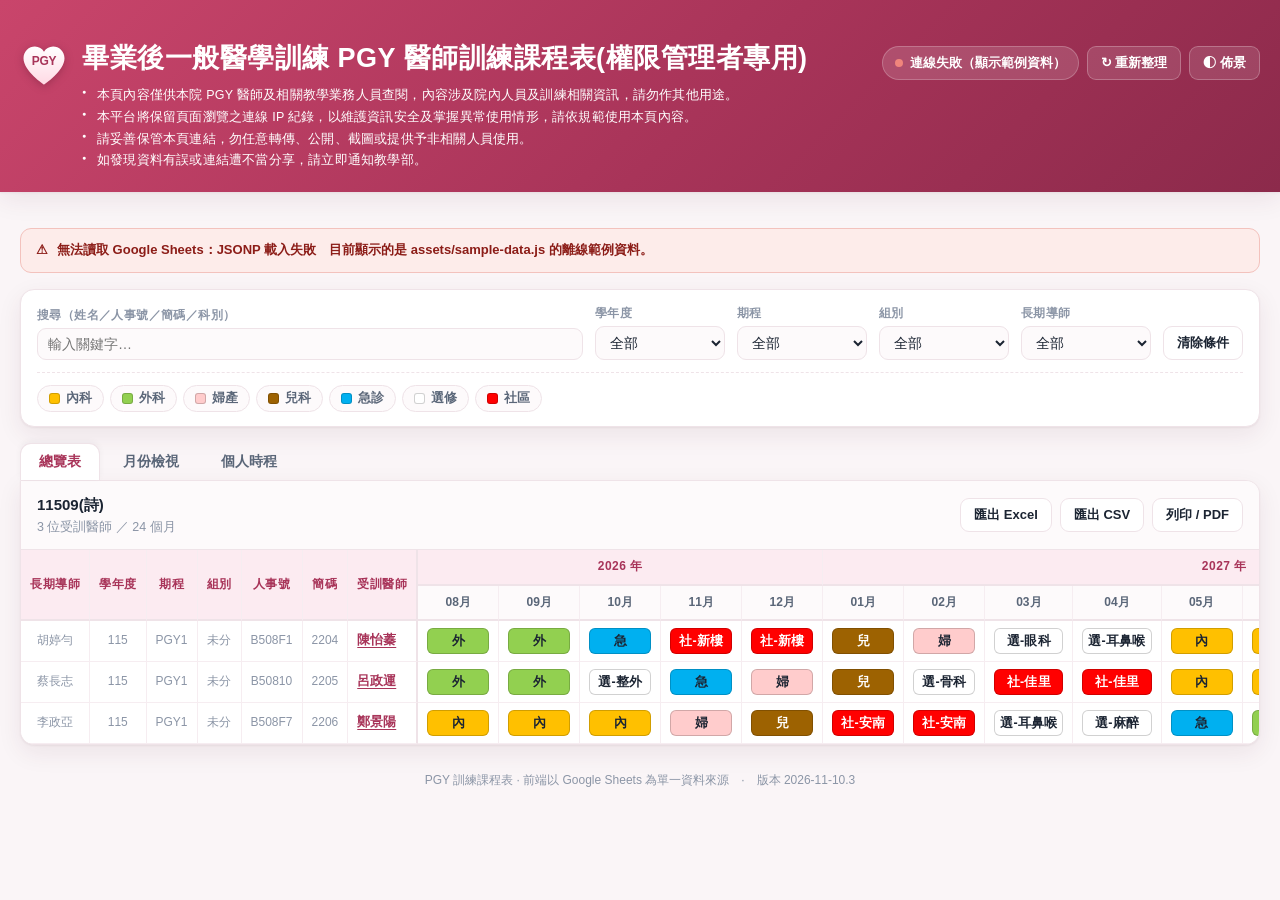
<file: index.html>
<!doctype html>
<html lang="zh-Hant">
<head>
<meta charset="utf-8">
<meta name="viewport" content="width=device-width,initial-scale=1">
<title>畢業後一般醫學訓練 PGY 醫師訓練課程表(權限管理者專用)</title>
<meta name="description" content="PGY 畢業後一般醫學訓練年度輪訓課程表，資料以 Google Sheets 為主。">
<link rel="icon" href="data:image/svg+xml,<svg xmlns='http://www.w3.org/2000/svg' viewBox='0 0 100 100'><text y='.9em' font-size='90'>💗</text></svg>">
<!-- ?v= 是版本參數：改過 assets/ 裡的檔案就把這串一起改掉，
     瀏覽器才不會沿用舊快取。頁尾會顯示目前載入的版本。 -->
<link rel="stylesheet" href="assets/style.css?v=2026-11-10.5">
</head>
<!-- data-unit-filter：讓月份檢視在標題下方顯示科別複選按鈕列。
     上方的篩選列是「科別」單選（內、外、婦…），這排按鈕是「訓練單位」複選
     （選-眼科、社-郭綜…），兩者粒度不同，可以一起使用。 -->
<body data-unit-filter>

<header class="top">
  <div class="wrap">
    <div class="brand">
      <svg class="mark" viewBox="0 0 48 44" role="img" aria-label="PGY">
        <defs>
          <linearGradient id="hg" x1="0" y1="0" x2="0" y2="1">
            <stop offset="0" stop-color="#FFFFFF"/>
            <stop offset="1" stop-color="#FFD9E4"/>
          </linearGradient>
        </defs>
        <path d="M24 41.5C24 41.5 3.5 28.2 3.5 15.2 3.5 8.2 9 3.5 14.9 3.5c4 0 7.3 2.2 9.1 5.2 1.8-3 5.1-5.2 9.1-5.2 5.9 0 11.4 4.7 11.4 11.7 0 13-20.5 26.3-20.5 26.3Z"
              fill="url(#hg)"/>
        <text x="24" y="22" text-anchor="middle" font-family="'Noto Sans TC','PingFang TC',sans-serif"
              font-size="12" font-weight="800" letter-spacing="-.3" fill="#A83459">PGY</text>
      </svg>
      <div>
        <h1 id="title">畢業後一般醫學訓練 PGY 醫師訓練課程表(權限管理者專用)</h1>
        <ul class="notice">
          <li>本頁內容僅供本院 PGY 醫師及相關教學業務人員查閱，內容涉及院內人員及訓練相關資訊，請勿作其他用途。</li>
          <li>本平台將保留頁面瀏覽之連線 IP 紀錄，以維護資訊安全及掌握異常使用情形，請依規範使用本頁內容。</li>
          <li>請妥善保管本頁連結，勿任意轉傳、公開、截圖或提供予非相關人員使用。</li>
          <li>如發現資料有誤或連結遭不當分享，請立即通知教學部。</li>
        </ul>
      </div>
    </div>
    <div class="top-actions">
      <span class="pill is-loading" id="status"><span class="dot"></span>讀取中…</span>
      <button class="btn ghost" id="btn-refresh" title="重新向 Google Sheets 取得最新資料">↻ 重新整理</button>
      <button class="btn ghost" id="btn-theme" title="切換深色 / 淺色">◐ 佈景</button>
    </div>
  </div>
</header>

<main class="wrap">

  <div id="banner"></div>

  <!-- 公告欄：內容寫在 Google Sheets 的「公告」工作表，
       沒有任何一則（或還沒建那個工作表）時 app.js 會把它隱藏起來。 -->
  <section class="panel board" id="board" hidden></section>

  <section class="panel filters">
    <div class="filter-grid">
      <div class="field grow">
        <label for="f-q">搜尋（姓名／人事號／簡碼／科別）</label>
        <input id="f-q" type="search" placeholder="輸入關鍵字…" autocomplete="off">
      </div>
      <div class="field">
        <label for="f-sheet">工作表</label>
        <select id="f-sheet"></select>
      </div>
      <div class="field">
        <label for="f-year">學年度</label>
        <select id="f-year"></select>
      </div>
      <div class="field">
        <label for="f-stage">期程</label>
        <select id="f-stage"></select>
      </div>
      <div class="field">
        <label for="f-group">組別</label>
        <select id="f-group"></select>
      </div>
      <div class="field">
        <label for="f-mentor">長期導師</label>
        <select id="f-mentor"></select>
      </div>
      <div class="field">
        <label>&nbsp;</label>
        <button class="btn" id="btn-reset">清除條件</button>
      </div>
    </div>

    <div class="filter-foot">
      <div class="chips" id="chips"></div>
    </div>
  </section>

  <nav class="tabs" id="tabs">
    <button class="tab on" data-view="grid">總覽表</button>
    <button class="tab" data-view="month">月份檢視</button>
    <button class="tab" data-view="person">個人時程</button>
  </nav>

  <section class="panel view" id="view"></section>

  <p class="foot">PGY 訓練課程表 · 前端以 Google Sheets 為單一資料來源<span id="build"></span></p>
</main>

<script src="assets/config.js?v=2026-11-10.4"></script>
<script src="assets/sample-data.js?v=2026-09-10.2"></script>
<script src="assets/app.js?v=2026-11-10.3"></script>
</body>
</html>
</file>
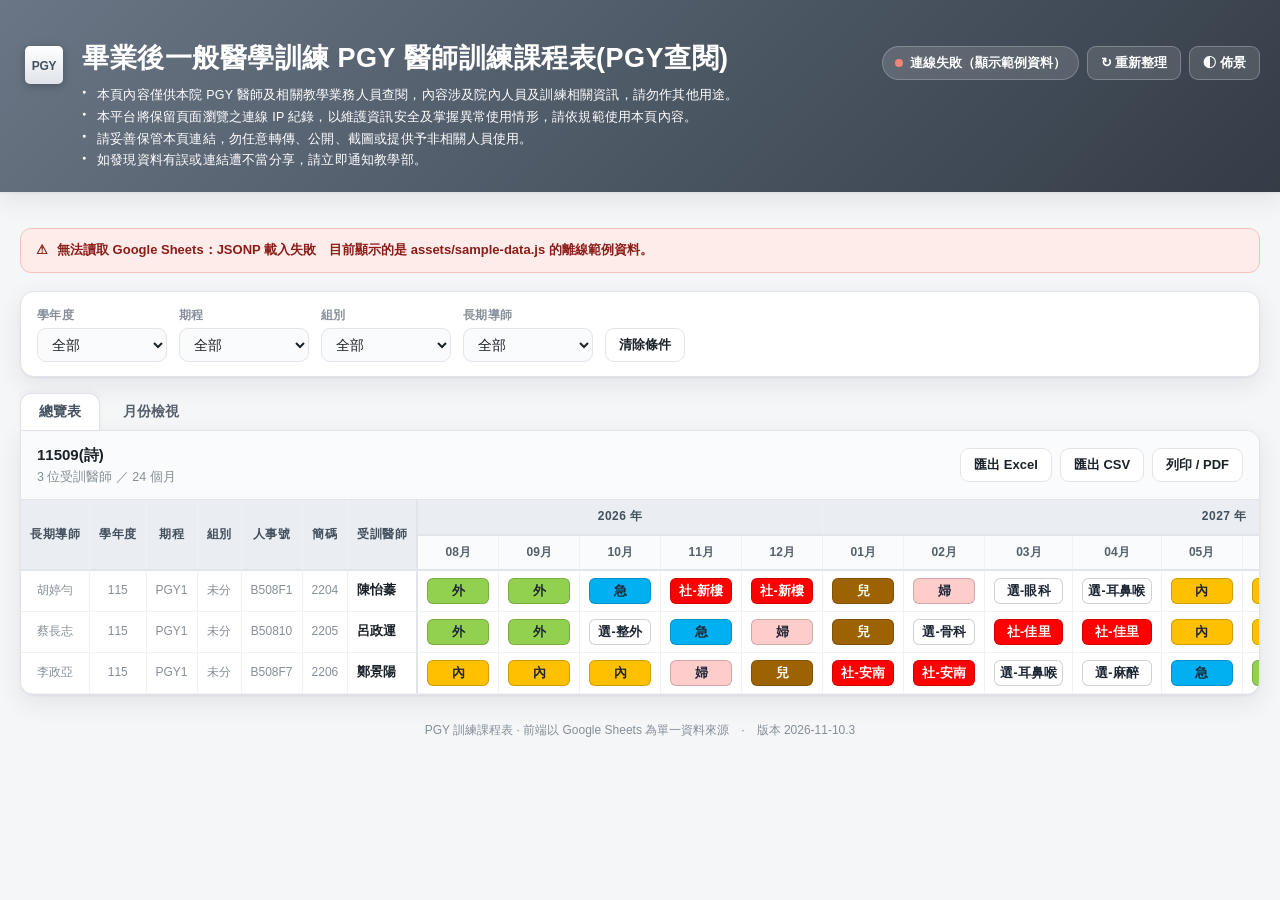
<file: 115PGY.html>
<!doctype html>
<html lang="zh-Hant">
<head>
<meta charset="utf-8">
<meta name="viewport" content="width=device-width,initial-scale=1">
<title>畢業後一般醫學訓練 PGY 醫師訓練課程表(PGY查閱)</title>
<meta name="description" content="PGY 輪訓課程表（PGY 查閱版），只保留總覽表與月份檢視，資料以 Google Sheets 為主。">
<link rel="icon" href="data:image/svg+xml,<svg xmlns='http://www.w3.org/2000/svg' viewBox='0 0 100 100'><text y='.9em' font-size='90'>🔲</text></svg>">
<!--
  115PGY.html — 精簡版
  由 index.html 裁減而來：只保留「總覽表」與「月份檢視」兩個頁籤，
  移除個人時程頁籤與公告欄，其餘（頁首、篩選列、錯誤提示、頁尾）維持不變。

  · 與 index.html / office.html 共用 assets/ 底下同一份
    config.js / app.js / style.css，改任何一邊的功能三頁都會同步。
  · <body class="gray"> 套用灰色系色票（index.html 粉色、office.html 橘色），
    整頁含表格、分頁與連結都會一起換色，深／淺色模式各有一組。
  · app.js 對不存在的介面元素會安靜跳過：
    沒有 #board 就不會去讀「公告」工作表，
    沒有個人時程頁籤，總覽表的姓名會自動變成純文字而非可點連結。
  · 保留 #banner：正常連線時它是空的完全看不到，
    只有在讀不到 Google Sheets、退回離線範例資料時才會顯示警告 ——
    少了它，使用者會把範例資料誤當成正式課表。
  · ?v= 是版本參數，改過 assets/ 內容要一併更新，否則瀏覽器會用舊快取。
-->
<link rel="stylesheet" href="assets/style.css?v=2026-11-10.5">
</head>
<!-- data-unit-filter：讓月份檢視在標題下方顯示科別複選按鈕列。
     上方的篩選列是「科別」單選（內、外、婦…），這排按鈕是「訓練單位」複選
     （選-眼科、社-郭綜…），兩者粒度不同，可以一起使用。 -->
<body class="gray" data-unit-filter>

<header class="top">
  <div class="wrap">
    <div class="brand">
      <!-- 正方形標誌。viewBox 是正方形，外框 .mark 為 48×44，
           預設的 preserveAspectRatio 會等比縮放並置中，不會被壓扁。 -->
      <svg class="mark" viewBox="0 0 44 44" role="img" aria-label="PGY">
        <defs>
          <linearGradient id="sq" x1="0" y1="0" x2="0" y2="1">
            <stop offset="0" stop-color="#FFFFFF"/>
            <stop offset="1" stop-color="#DFE4EA"/>
          </linearGradient>
        </defs>
        <rect x="3" y="3" width="38" height="38" rx="5" fill="url(#sq)"/>
        <text x="22" y="27" text-anchor="middle" font-family="'Noto Sans TC','PingFang TC',sans-serif"
              font-size="12" font-weight="800" letter-spacing="-.3" fill="#43505E">PGY</text>
      </svg>
      <div>
        <h1 id="title">畢業後一般醫學訓練 PGY 醫師訓練課程表(PGY查閱)</h1>
        <ul class="notice">
          <li>本頁內容僅供本院 PGY 醫師及相關教學業務人員查閱，內容涉及院內人員及訓練相關資訊，請勿作其他用途。</li>
          <li>本平台將保留頁面瀏覽之連線 IP 紀錄，以維護資訊安全及掌握異常使用情形，請依規範使用本頁內容。</li>
          <li>請妥善保管本頁連結，勿任意轉傳、公開、截圖或提供予非相關人員使用。</li>
          <li>如發現資料有誤或連結遭不當分享，請立即通知教學部。</li>
        </ul>
      </div>
    </div>
    <div class="top-actions">
      <span class="pill is-loading" id="status"><span class="dot"></span>讀取中…</span>
      <button class="btn ghost" id="btn-refresh" title="重新向 Google Sheets 取得最新資料">↻ 重新整理</button>
      <button class="btn ghost" id="btn-theme" title="切換深色 / 淺色">◐ 佈景</button>
    </div>
  </div>
</header>

<main class="wrap">

  <div id="banner"></div>

  <!-- 篩選列只留四個下拉與「清除條件」。
       沒有搜尋框、工作表下拉與科別色塊 —— app.js 對不存在的元素會安靜跳過，
       對應的篩選條件永遠是「全部」，不影響其他功能。
       少了工作表下拉，本頁固定顯示 config.js 的 DEFAULT_SHEET
       （留空＝試算表的第一個工作表）。 -->
  <section class="panel filters">
    <div class="filter-grid">
      <div class="field">
        <label for="f-year">學年度</label>
        <select id="f-year"></select>
      </div>
      <div class="field">
        <label for="f-stage">期程</label>
        <select id="f-stage"></select>
      </div>
      <div class="field">
        <label for="f-group">組別</label>
        <select id="f-group"></select>
      </div>
      <div class="field">
        <label for="f-mentor">長期導師</label>
        <select id="f-mentor"></select>
      </div>
      <div class="field">
        <label>&nbsp;</label>
        <button class="btn" id="btn-reset">清除條件</button>
      </div>
    </div>
  </section>

  <nav class="tabs" id="tabs">
    <button class="tab on" data-view="grid">總覽表</button>
    <button class="tab" data-view="month">月份檢視</button>
  </nav>

  <section class="panel view" id="view"></section>

  <p class="foot">PGY 訓練課程表 · 前端以 Google Sheets 為單一資料來源<span id="build"></span></p>
</main>

<script src="assets/config.js?v=2026-11-10.4"></script>
<script src="assets/sample-data.js?v=2026-09-10.2"></script>
<script src="assets/app.js?v=2026-11-10.3"></script>
</body>
</html>
</file>
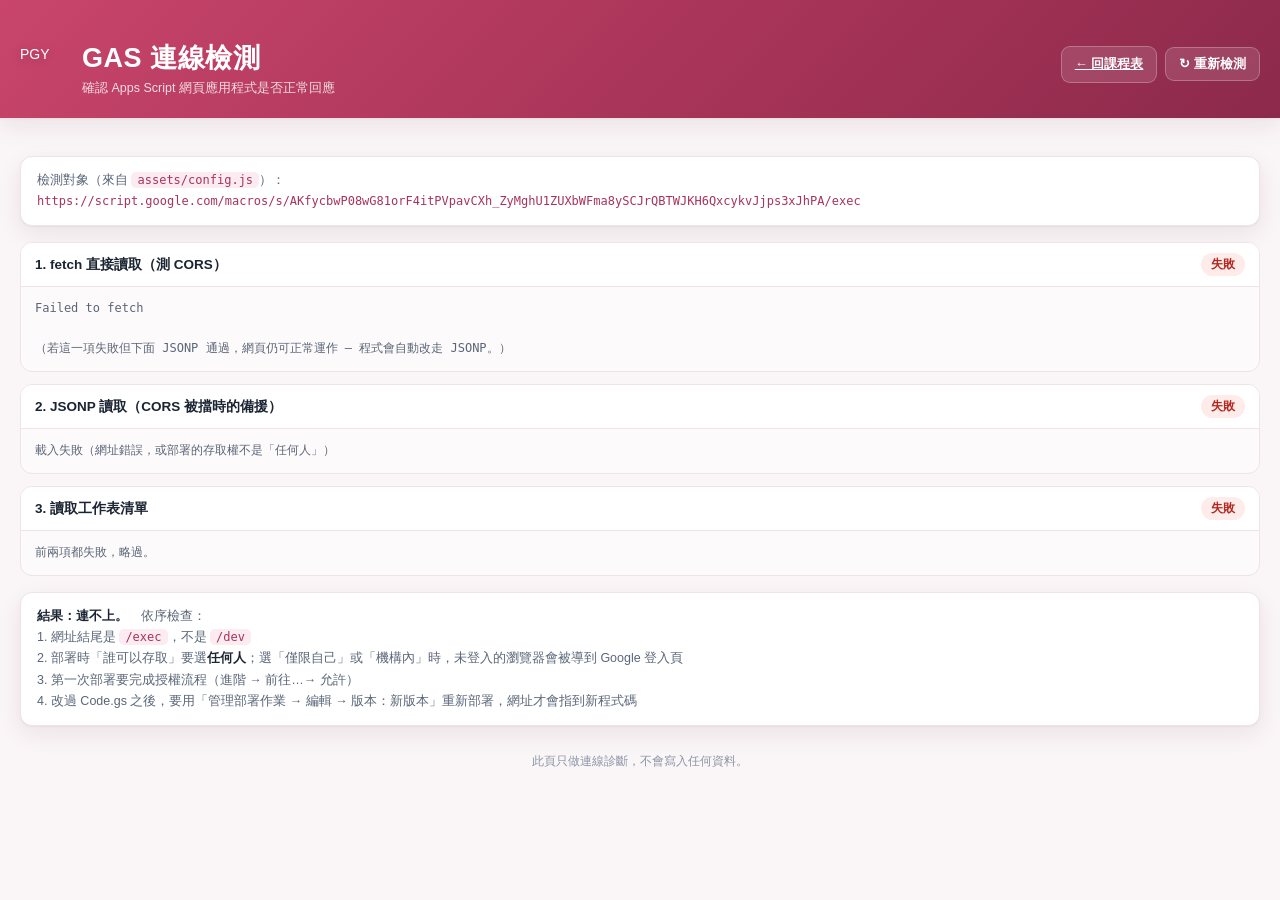
<file: check.html>
<!doctype html>
<html lang="zh-Hant">
<head>
<meta charset="utf-8">
<meta name="viewport" content="width=device-width,initial-scale=1">
<title>GAS 連線檢測 · PGY 訓練課程表</title>
<link rel="icon" href="data:image/svg+xml,<svg xmlns='http://www.w3.org/2000/svg' viewBox='0 0 100 100'><text y='.9em' font-size='90'>🩺</text></svg>">
<link rel="stylesheet" href="assets/style.css?v=2026-11-10.5">
<style>
  .case{border:1px solid var(--line);border-radius:12px;margin-bottom:12px;overflow:hidden;background:var(--panel-2)}
  .case>h3{margin:0;padding:10px 14px;font-size:13.5px;display:flex;align-items:center;gap:9px;
           border-bottom:1px solid var(--line);background:var(--panel)}
  .case .tag{margin-left:auto;font-size:12px;font-weight:800;padding:2px 10px;border-radius:999px}
  .tag.run{background:#e6f1f8;color:#0f5c8c}
  .tag.ok{background:#e3f5ec;color:#1c7a4f}
  .tag.bad{background:#fdecea;color:#b3261e}
  [data-theme="dark"] .tag.run{background:#1d2c3a;color:#8dc9ec}
  [data-theme="dark"] .tag.ok{background:#16301f;color:#5fce9c}
  [data-theme="dark"] .tag.bad{background:#2e1a18;color:#f0857c}
  .case pre{margin:0;padding:12px 14px;font-family:var(--mono);font-size:12px;line-height:1.65;
            white-space:pre-wrap;word-break:break-all;color:var(--ink-2);max-height:280px;overflow:auto}
  .url{font-family:var(--mono);font-size:12px;word-break:break-all;color:var(--brand)}
</style>
</head>
<body>

<header class="top">
  <div class="wrap">
    <div class="brand">
      <div class="mark">PGY</div>
      <div><h1>GAS 連線檢測</h1><p>確認 Apps Script 網頁應用程式是否正常回應</p></div>
    </div>
    <div class="top-actions">
      <a class="btn ghost" href="index.html">← 回課程表</a>
      <button class="btn ghost" id="again">↻ 重新檢測</button>
    </div>
  </div>
</header>

<main class="wrap">
  <div class="note" style="margin-top:18px">
    檢測對象（來自 <code>assets/config.js</code>）：<br><span class="url" id="target"></span>
  </div>
  <div id="out" style="margin-top:16px"></div>
  <div class="note" id="verdict" style="display:none"></div>
  <p class="foot">此頁只做連線診斷，不會寫入任何資料。</p>
</main>

<script src="assets/config.js?v=2026-09-10.2"></script>
<script>
(function () {
  'use strict';
  var CFG = window.PGY_CONFIG || {};
  var BASE = (CFG.GAS_WEB_APP_URL || '').trim();
  var out = document.getElementById('out');

  function esc(s){return String(s==null?'':s).replace(/[&<>]/g,function(c){return{'&':'&amp;','<':'&lt;','>':'&gt;'}[c];});}

  function card(title) {
    var el = document.createElement('div');
    el.className = 'case';
    el.innerHTML = '<h3><span>' + esc(title) + '</span><span class="tag run">檢測中…</span></h3><pre>…</pre>';
    out.appendChild(el);
    return {
      done: function (ok, text) {
        var t = el.querySelector('.tag');
        t.className = 'tag ' + (ok ? 'ok' : 'bad');
        t.textContent = ok ? '通過' : '失敗';
        el.querySelector('pre').textContent = text;
        return ok;
      }
    };
  }

  function url(params) {
    var qs = Object.keys(params).map(function (k) {
      return encodeURIComponent(k) + '=' + encodeURIComponent(params[k]);
    }).join('&');
    return BASE + (BASE.indexOf('?') < 0 ? '?' : '&') + qs;
  }

  function jsonp(u, ms) {
    return new Promise(function (res, rej) {
      var cb = 'chk_' + Math.random().toString(36).slice(2);
      var sc = document.createElement('script');
      var timer = setTimeout(function () { clean(); rej(new Error('逾時（' + (ms / 1000) + ' 秒沒有回應）')); }, ms);
      function clean() { clearTimeout(timer); delete window[cb]; if (sc.parentNode) sc.parentNode.removeChild(sc); }
      window[cb] = function (d) { clean(); res(d); };
      sc.onerror = function () { clean(); rej(new Error('載入失敗（網址錯誤，或部署的存取權不是「任何人」）')); };
      sc.src = u + '&callback=' + cb;
      document.body.appendChild(sc);
    });
  }

  function preview(o) { return JSON.stringify(o, null, 2).slice(0, 1500); }

  function run() {
    out.innerHTML = '';
    document.getElementById('verdict').style.display = 'none';
    document.getElementById('target').textContent = BASE || '（尚未設定 GAS_WEB_APP_URL）';
    if (!BASE) {
      card('設定檢查').done(false, 'assets/config.js 的 GAS_WEB_APP_URL 還是空的。');
      return;
    }

    var results = {};

    // 1. fetch + CORS
    var c1 = card('1. fetch 直接讀取（測 CORS）');
    var p1 = fetch(url({ action: 'ping', t: Date.now() }), { redirect: 'follow' })
      .then(function (r) { if (!r.ok) throw new Error('HTTP ' + r.status); return r.text(); })
      .then(function (txt) {
        var d;
        try { d = JSON.parse(txt); }
        catch (e) { throw new Error('回應不是 JSON，可能是 Google 登入頁。開頭：\n' + txt.slice(0, 200)); }
        if (!d.ok) throw new Error('後端回報錯誤：' + d.error);
        results.fetch = true;
        return c1.done(true, preview(d));
      })
      .catch(function (e) {
        results.fetch = false;
        return c1.done(false, e.message + '\n\n（若這一項失敗但下面 JSONP 通過，網頁仍可正常運作 — 程式會自動改走 JSONP。）');
      });

    // 2. JSONP
    var c2 = card('2. JSONP 讀取（CORS 被擋時的備援）');
    var p2 = jsonp(url({ action: 'ping', t: Date.now() }), 25000)
      .then(function (d) {
        if (!d.ok) throw new Error('後端回報錯誤：' + d.error);
        results.jsonp = true;
        return c2.done(true, preview(d));
      })
      .catch(function (e) { results.jsonp = false; return c2.done(false, e.message); });

    // 3+4. 讀工作表與課表（用可行的傳輸方式）
    Promise.all([p1, p2]).then(function () {
      var get = results.fetch
        ? function (p) { return fetch(url(p)).then(function (r) { return r.json(); }); }
        : function (p) { return jsonp(url(p), 25000); };

      if (!results.fetch && !results.jsonp) {
        card('3. 讀取工作表清單').done(false, '前兩項都失敗，略過。');
        return verdict(results);
      }

      var c3 = card('3. 讀取工作表清單（action=sheets）');
      return get({ action: 'sheets', t: Date.now() })
        .then(function (d) {
          if (!d.ok) throw new Error(d.error);
          c3.done(true, '找到 ' + (d.sheets || []).length + ' 個工作表：\n' + (d.sheets || []).join('\n'));
          var c4 = card('4. 讀取課表（action=schedule）');
          return get({ action: 'schedule', t: Date.now() }).then(function (s) {
            if (!s.ok) throw new Error(s.error);
            var m = (s.monthCols || []).map(function (x) { return x.label; });
            var r0 = (s.rows || [])[0];
            c4.done(true,
              '工作表：' + s.sheet +
              '\n受訓醫師：' + (s.rows || []).length + ' 位' +
              '\n月份欄：' + m.length + ' 欄　' + (m[0] || '') + ' … ' + (m[m.length - 1] || '') +
              '\n更新時間：' + s.updatedAt +
              '\n\n第一列資料：\n' + (r0 ? preview(r0) : '（沒有資料列）'));
            results.rows = (s.rows || []).length;
            results.months = m.length;

            // 5. 公告欄：順便確認「公告」工作表存在、表頭讀得出來
            var nsheet = String(CFG.NOTICE_SHEET == null ? '公告' : CFG.NOTICE_SHEET).trim();
            var c5 = card('5. 讀取公告欄（action=notices）');
            if (!nsheet) {
              c5.done(true, '公告欄已在 assets/config.js 關閉（NOTICE_SHEET 是空字串），兩頁都不會顯示公告欄。');
              return verdict(results);
            }
            return get({ action: 'notices', sheet: nsheet, t: Date.now() })
              .then(function (n) {
                if (!n.ok) throw new Error(n.error);
                if (n.missing) {
                  c5.done(true,
                    '試算表裡還沒有「' + nsheet + '」這個工作表，所以網頁不會顯示公告欄（這不算錯誤）。\n\n' +
                    '要開始用公告欄：新增一個工作表叫「' + nsheet + '」，第 1 列填上\n' +
                    '日期、分類、標題、內容、置頂、顯示、對象、張貼者\n' +
                    '（用不到的欄可以不放），第 2 列起一則公告一列。');
                } else {
                  var list = n.notices || [];
                  var found = (n.cols || []).join('、') || '（一欄都沒認出來）';
                  var miss = (n.missingCols || []).join('、');
                  c5.done(true, '工作表：' + n.sheet + '\n可顯示的公告：' + list.length + ' 則' +
                    '\n\n認得的欄：' + found +
                    (miss ? '\n沒找到的欄：' + miss +
                            '\n（沒放的欄就不顯示；例如少了「日期」，公告前面就不會有日期）' : '') +
                    '\n\n第一則：\n' + (list.length ? preview(list[0]) : '（沒有資料列）'));
                }
                verdict(results);
              })
              .catch(function (e) { c5.done(false, e.message); verdict(results); });
          });
        })
        .catch(function (e) { c3.done(false, e.message); verdict(results); });
    });
  }

  function verdict(r) {
    var v = document.getElementById('verdict');
    v.style.display = '';
    if (r.fetch || r.jsonp) {
      v.innerHTML = '<b>結果：連線正常。</b>　讀到 ' + (r.rows != null ? r.rows + ' 位受訓醫師、' + r.months + ' 個月份欄。' : '') +
        '　可以直接開 <a href="index.html">課程表</a> 了。' +
        (r.fetch ? '' : '　（fetch 被 CORS 擋住，走 JSONP 備援，屬正常情形。）');
    } else {
      v.innerHTML = '<b>結果：連不上。</b>　依序檢查：' +
        '<br>1. 網址結尾是 <code>/exec</code>，不是 <code>/dev</code>' +
        '<br>2. 部署時「誰可以存取」要選<b>任何人</b>；選「僅限自己」或「機構內」時，未登入的瀏覽器會被導到 Google 登入頁' +
        '<br>3. 第一次部署要完成授權流程（進階 → 前往…→ 允許）' +
        '<br>4. 改過 Code.gs 之後，要用「管理部署作業 → 編輯 → 版本：新版本」重新部署，網址才會指到新程式碼';
    }
  }

  document.getElementById('again').addEventListener('click', run);
  try { var t = localStorage.getItem('pgy-theme'); if (t) document.documentElement.setAttribute('data-theme', t); } catch (e) {}
  run();
})();
</script>
</body>
</html>
</file>
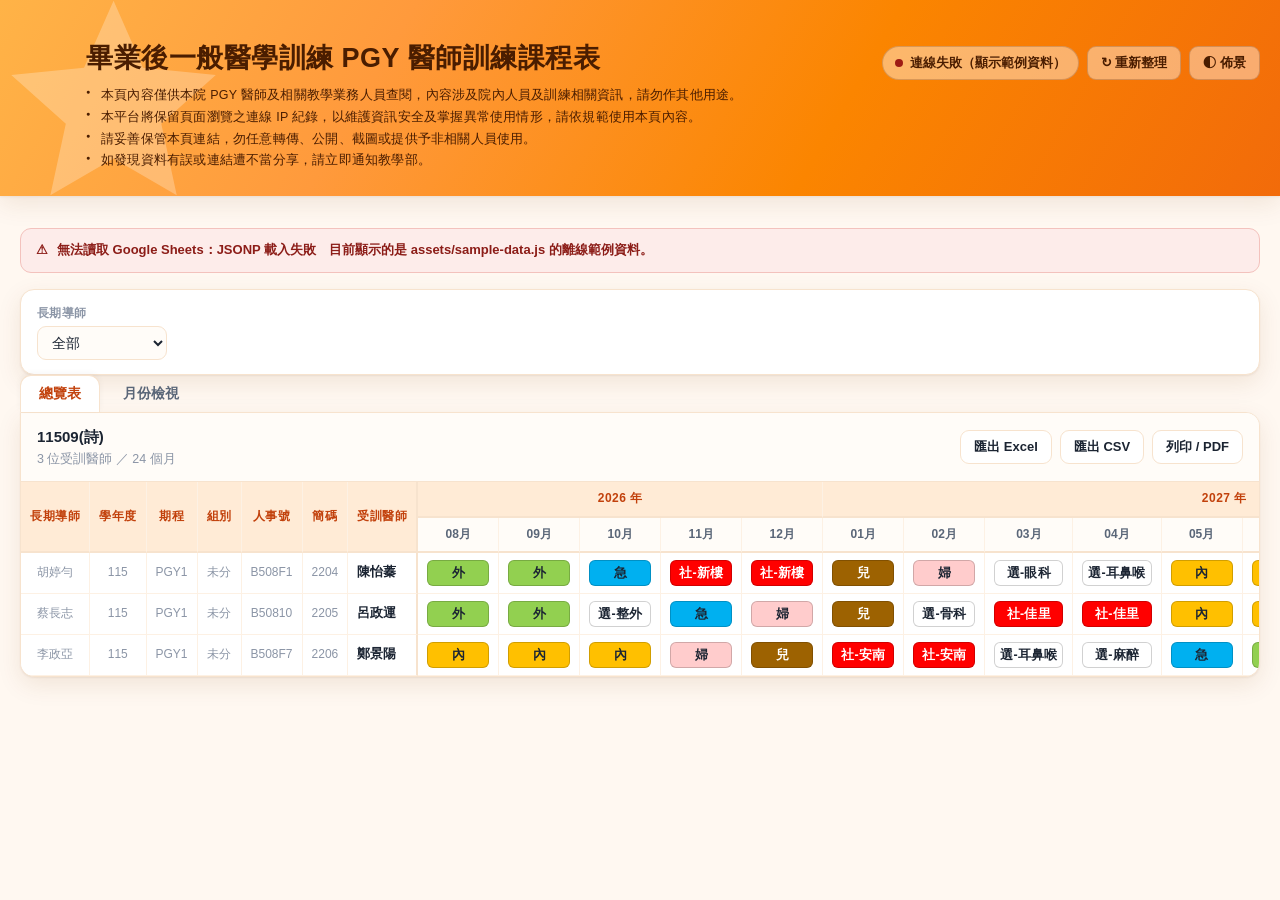
<file: office.html>
<!doctype html>
<html lang="zh-Hant">
<head>
<meta charset="utf-8">
<meta name="viewport" content="width=device-width,initial-scale=1">
<title>畢業後一般醫學訓練 PGY 醫師訓練課程表</title>
<meta name="description" content="PGY 輪訓課程表純資料版，供內部網頁嵌入使用。">
<link rel="icon" href="data:image/svg+xml,<svg xmlns='http://www.w3.org/2000/svg' viewBox='0 0 100 100'><text y='.9em' font-size='90'>⭐</text></svg>">
<!--
  office.html — 純資料版
  保留頁首與總覽表／月份檢視兩個頁籤，
  篩選列只放「長期導師」一個下拉（讓導師直接找自己的學員），
  不放頁尾，適合以 iframe 嵌入其他系統或內部網頁。
  整體採橘色系（index.html 為粉色系），兩頁一眼分得出來。

  · 與 index.html 共用 assets/ 底下同一份 config.js / app.js / style.css，
    改任何一邊的功能兩頁都會同步，不需要維護兩份程式。
  · app.js 對不存在的介面元素會安靜跳過，所以這裡少掉的元素不會讓程式出錯。
  · 保留 #banner：正常連線時它是空的完全看不到，
    只有在讀不到 Google Sheets、退回離線範例資料時才會顯示警告 ——
    少了它，使用者會把範例資料誤當成正式課表。
  · ?v= 是版本參數，改過 assets/ 內容要一併更新，否則瀏覽器會用舊快取。
-->
<link rel="stylesheet" href="assets/style.css?v=2026-11-10.5">
</head>
<!-- data-unit-filter：讓月份檢視顯示科別複選按鈕列。
     office.html 沒有上方的篩選列，科部助理需要在月份檢視裡自己挑科別。
     index.html 與 115PGY.html 也加了這個屬性，三頁的月份檢視一致。 -->
<body class="office" data-unit-filter>

<header class="top">
  <svg class="mark-wm" aria-hidden="true" viewBox="3 -1.5 42 41">
    <path d="M24.00 0.00 29.76 13.07 43.97 14.51 33.32 24.03 36.34 37.99 24.00 30.80 11.66 37.99 14.68 24.03 4.03 14.51 18.24 13.07Z"
          fill="#FFFFFF"/>
  </svg>
  <div class="wrap">
    <div class="brand">
      <div>
        <h1 id="title">畢業後一般醫學訓練 PGY 醫師訓練課程表</h1>
        <ul class="notice">
          <li>本頁內容僅供本院 PGY 醫師及相關教學業務人員查閱，內容涉及院內人員及訓練相關資訊，請勿作其他用途。</li>
          <li>本平台將保留頁面瀏覽之連線 IP 紀錄，以維護資訊安全及掌握異常使用情形，請依規範使用本頁內容。</li>
          <li>請妥善保管本頁連結，勿任意轉傳、公開、截圖或提供予非相關人員使用。</li>
          <li>如發現資料有誤或連結遭不當分享，請立即通知教學部。</li>
        </ul>
      </div>
    </div>
    <div class="top-actions">
      <span class="pill is-loading" id="status"><span class="dot"></span>讀取中…</span>
      <button class="btn ghost" id="btn-refresh" title="重新向 Google Sheets 取得最新資料">↻ 重新整理</button>
      <button class="btn ghost" id="btn-theme" title="切換深色 / 淺色">◐ 佈景</button>
    </div>
  </div>
</header>

<main class="wrap">
  <div id="banner"></div>

  <!-- 公告欄：與 index.html 共用同一份「公告」工作表。
       試算表的「對象」欄留空＝兩頁都顯示，填「公開」＝只顯示在這一頁。 -->
  <section class="panel board" id="board" hidden></section>

  <!-- 篩選列只留長期導師：選項由 app.js 依試算表的「長期導師」欄自動產生，
       選「全部」即取消篩選，總覽表與月份檢視都會跟著篩。 -->
  <section class="panel filters">
    <div class="filter-grid">
      <div class="field">
        <label for="f-mentor">長期導師</label>
        <select id="f-mentor"></select>
      </div>
    </div>
  </section>

  <nav class="tabs" id="tabs">
    <button class="tab on" data-view="grid">總覽表</button>
    <button class="tab" data-view="month">月份檢視</button>
  </nav>

  <section class="panel view" id="view"></section>
</main>

<script src="assets/config.js?v=2026-11-10.4"></script>
<script src="assets/sample-data.js?v=2026-09-10.2"></script>
<script src="assets/app.js?v=2026-11-10.3"></script>
</body>
</html>
</file>
<file: assets/style.css>
/* ================= PGY 訓練課程表 ================= */
:root{
  --bg:#faf5f7;
  --panel:#ffffff;
  --panel-2:#fdfafb;
  --ink:#1b2432;
  --ink-2:#5a6678;
  --ink-3:#8b95a6;
  --line:#efe3e8;
  --line-2:#f6edf1;
  --brand:#A83459;
  --brand-2:#C9456B;
  --brand-soft:#FCEBF1;
  --accent:#c8862b;
  --ok:#1c7a4f;
  --warn:#b06a00;
  --err:#b3261e;
  --shadow:0 1px 2px rgba(80,30,50,.06),0 8px 24px rgba(80,30,50,.08);
  /* 壓在 --brand 底色上的文字色。淺色模式 brand 夠深 → 白字；
     深色模式 brand 是亮粉／亮橘，白字只有 1.4:1，必須換成深色字。 */
  --on-brand:#ffffff;
  --radius:14px;
  --mono:ui-monospace,SFMono-Regular,"SF Mono",Menlo,Consolas,monospace;
  --sans:"Noto Sans TC","PingFang TC","Microsoft JhengHei",-apple-system,BlinkMacSystemFont,"Segoe UI",Roboto,sans-serif;
}
[data-theme="dark"]{
  --bg:#180f14;
  --panel:#241a1f;
  --panel-2:#2b1f25;
  --ink:#f5ebef;
  --ink-2:#c4aeb7;
  --ink-3:#96808a;
  --line:#3d2c34;
  --line-2:#32242b;
  --brand:#F0A0BC;
  --brand-2:#F7BBD0;
  --brand-soft:#3B2430;
  --accent:#e0ac5c;
  --ok:#5fce9c;
  --warn:#e2b062;
  --err:#f0857c;
  --shadow:0 1px 2px rgba(0,0,0,.3),0 8px 24px rgba(0,0,0,.35);
  --on-brand:#241a1f;
}
*{box-sizing:border-box}
html,body{margin:0;padding:0}
/* .btn 等元素自己指定了 display，會蓋掉瀏覽器對 hidden 屬性的預設處理，
   所以這裡補一條 —— 程式用 el.hidden 切換顯示才會生效。 */
[hidden]{display:none!important}
body{
  font-family:var(--sans);
  background:var(--bg);
  color:var(--ink);
  font-size:14px;
  line-height:1.6;
  -webkit-font-smoothing:antialiased;
}
button,input,select{font-family:inherit;font-size:inherit;color:inherit}
a{color:var(--brand-2)}

/* ---------- Layout ---------- */
.wrap{max-width:1680px;margin:0 auto;padding:20px 20px 64px}

/* ---------- Header ---------- */
.top{
  background:linear-gradient(135deg,#C9456B 0%,#A83459 55%,#8C2A4B 100%);
  color:#fff;padding:22px 0 20px;box-shadow:var(--shadow);
}
[data-theme="dark"] .top{background:linear-gradient(135deg,#7A2C48 0%,#5C2036 60%,#431627 100%)}
.top .wrap{padding-bottom:0;display:flex;flex-wrap:wrap;gap:16px;align-items:flex-start;justify-content:space-between}
.brand{display:flex;align-items:flex-start;gap:14px;min-width:0}
/* margin-top：標題下多了提醒文字後整塊變高，標誌要對齊標題那一行、不要垂直置中 */
.brand .mark{
  width:48px;height:44px;flex:none;display:block;margin-top:1px;
  filter:drop-shadow(0 2px 4px rgba(60,10,30,.28));
}
.brand h1{margin:0;font-size:27px;font-weight:800;letter-spacing:.5px;line-height:1.25}
/* 標題下的使用提醒。字色直接繼承頁首文字色、不用半透明 ——
   半透明白字在粉色頁首最亮端只有 4.0:1，不足 4.5:1；
   「細體小字」靠字級與字重表現，不靠降低不透明度。 */
.brand .notice{
  list-style:none;margin:9px 0 0;padding:0;
  font-size:12.5px;font-weight:400;line-height:1.75;letter-spacing:.2px;
}
.brand .notice li{position:relative;padding-left:15px}
.brand .notice li::before{content:'●';position:absolute;left:0;top:.5em;font-size:7px;line-height:1}
.brand p{margin:2px 0 0;font-size:12.5px;color:rgba(255,255,255,.82)}
.top-actions{display:flex;align-items:center;gap:8px;flex-wrap:wrap;margin-top:4px}

/* ---------- Status pill ---------- */
.pill{
  display:inline-flex;align-items:center;gap:7px;
  padding:6px 12px;border-radius:999px;font-size:12.5px;font-weight:600;
  background:rgba(255,255,255,.14);border:1px solid rgba(255,255,255,.22);color:#fff;
}
.pill .dot{width:8px;height:8px;border-radius:50%;background:#8fd3b0;flex:none}
.pill.is-sample .dot{background:#f0c265}
.pill.is-error .dot{background:#f0857c}
.pill.is-loading .dot{background:#9fd0f0;animation:blink 1s infinite}
@keyframes blink{50%{opacity:.25}}

/* ---------- Buttons ---------- */
.btn{
  display:inline-flex;align-items:center;gap:6px;
  padding:7px 13px;border-radius:9px;border:1px solid var(--line);
  background:var(--panel);color:var(--ink);cursor:pointer;font-size:13px;font-weight:600;
  transition:.15s;white-space:nowrap;
}
.btn:hover{border-color:var(--brand);color:var(--brand);background:var(--panel-2)}
.btn:active{transform:translateY(1px)}
.btn.ghost{background:rgba(255,255,255,.12);border-color:rgba(255,255,255,.25);color:#fff}
.btn.ghost:hover{background:rgba(255,255,255,.22);color:#fff;border-color:rgba(255,255,255,.45)}
.btn.primary{background:var(--brand);border-color:var(--brand);color:#fff}
.btn.primary:hover{background:var(--brand-2);border-color:var(--brand-2);color:#fff}
.btn[disabled]{opacity:.5;cursor:not-allowed}

/* ---------- Panels ---------- */
.panel{background:var(--panel);border:1px solid var(--line);border-radius:var(--radius);box-shadow:var(--shadow)}
.panel + .panel{margin-top:16px}

/* ---------- Filter bar ---------- */
.filters{margin-top:18px;padding:14px 16px}
.filter-grid{display:flex;flex-wrap:wrap;gap:12px;align-items:flex-end}
.field{display:flex;flex-direction:column;gap:4px;min-width:0}
.field label{font-size:11.5px;font-weight:700;color:var(--ink-3);letter-spacing:.4px}
.field select,.field input{
  padding:7px 10px;border-radius:9px;border:1px solid var(--line);
  background:var(--panel-2);min-width:130px;max-width:100%;outline:none;transition:.15s;
}
.field input{min-width:210px}
.field select:focus,.field input:focus{border-color:var(--brand);box-shadow:0 0 0 3px var(--brand-soft)}
.field.grow{flex:1 1 220px}
.field.grow input{width:100%}
.filter-foot{
  display:flex;flex-wrap:wrap;gap:10px;align-items:center;justify-content:space-between;
  margin-top:12px;padding-top:12px;border-top:1px dashed var(--line);
}
.chips{display:flex;flex-wrap:wrap;gap:6px;align-items:center}
.chip{
  display:inline-flex;align-items:center;gap:6px;
  padding:4px 11px;border-radius:999px;border:1px solid var(--line);
  background:var(--panel-2);cursor:pointer;font-size:12.5px;font-weight:600;
  color:var(--ink-2);transition:.15s;user-select:none;
}
.chip:hover{border-color:var(--brand)}
.chip .sw{width:11px;height:11px;border-radius:3px;flex:none;border:1px solid rgba(0,0,0,.28)}
.chip.on{background:var(--brand);border-color:var(--brand);color:#fff}
.chip.on .sw{border-color:rgba(255,255,255,.6)}

/* ---------- Tabs ---------- */
.tabs{display:flex;gap:4px;margin:16px 0 0;flex-wrap:wrap}
.tab{
  padding:9px 18px;border-radius:11px 11px 0 0;border:1px solid transparent;border-bottom:none;
  background:transparent;color:var(--ink-2);cursor:pointer;font-weight:700;font-size:13.5px;transition:.15s;
}
.tab:hover{color:var(--brand)}
.tab.on{background:var(--panel);border-color:var(--line);color:var(--brand);box-shadow:0 -2px 6px rgba(20,35,60,.04)}
.view{border-radius:0 var(--radius) var(--radius) var(--radius);overflow:hidden}
.view-head{
  display:flex;flex-wrap:wrap;gap:10px;align-items:center;justify-content:space-between;
  padding:12px 16px;border-bottom:1px solid var(--line);background:var(--panel-2);
}
.view-head h2{margin:0;font-size:15px;font-weight:700}
.view-head .sub{font-size:12.5px;color:var(--ink-3);font-weight:500}

/* ---------- Matrix table ---------- */
.tscroll{overflow:auto;max-height:calc(100vh - 220px)}
table.grid{border-collapse:separate;border-spacing:0;width:100%;font-size:13px}
table.grid th,table.grid td{
  border-right:1px solid var(--line-2);border-bottom:1px solid var(--line-2);
  padding:7px 9px;white-space:nowrap;text-align:center;
}
table.grid thead th{
  position:sticky;top:0;z-index:3;background:var(--panel-2);
  font-size:12px;font-weight:700;color:var(--ink-2);
  border-bottom:2px solid var(--line);
}
table.grid thead tr.yrow th{top:0;z-index:4;background:var(--brand-soft);color:var(--brand);letter-spacing:.5px}
table.grid thead tr.mrow th{top:31px;z-index:3}
/* 七個固定欄一起黏在左側，實際 left 由 JS 逐欄累加寬度算出 */
table.grid td.fx,table.grid th.fx{
  position:sticky;left:auto;z-index:2;background:var(--panel);
}
table.grid td.name{text-align:left}
table.grid thead th.fx{z-index:5;background:var(--panel-2)}
/* 特異性要壓過 `thead tr.yrow th`，否則年份表頭會蓋住固定欄表頭 */
table.grid thead tr.yrow th.fx,
table.grid thead tr.mrow th.fx{z-index:6;background:var(--brand-soft)}
/* 只在固定欄區塊的最後一欄畫分隔線，區隔固定欄與月份欄 */
table.grid th.fx-last,table.grid td.fx-last{border-right:2px solid var(--line)}
/* 窄螢幕只釘住「受訓醫師」欄，其餘固定欄會從它下面捲過去 */
table.grid td.fx-id{z-index:3}
table.grid thead th.fx-id{z-index:7}
table.grid tbody tr:hover td{background:var(--brand-soft)}
table.grid tbody tr:hover td.fx{background:var(--brand-soft)}
table.grid td.name{font-weight:700;color:var(--ink);text-align:left}
table.grid td.dim{color:var(--ink-3);font-size:12px}
table.grid .cell{
  display:block;border-radius:6px;padding:3px 6px;font-weight:600;font-size:12.5px;
  min-width:62px;letter-spacing:.2px;
  /* 用內描邊而非 border，白色色塊在白底上才看得見，且不影響版面寬度 */
  box-shadow:inset 0 0 0 1px rgba(0,0,0,.16);
}
table.grid td.empty{background:repeating-linear-gradient(45deg,transparent,transparent 5px,var(--line-2) 5px,var(--line-2) 6px)}
table.grid tbody tr.faded{opacity:.28}
table.grid td.q1{border-left:2px solid var(--line)}
.rowbtn{
  border:none;background:none;padding:0;font:inherit;color:var(--brand);
  font-weight:700;cursor:pointer;text-decoration:underline;text-underline-offset:3px;
}
.rowbtn:hover{color:var(--accent)}

/* ---------- Month view ---------- */
.mgrid{display:grid;grid-template-columns:repeat(auto-fill,minmax(min(310px,100%),1fr));gap:14px;padding:16px}
.mcard{border:1px solid var(--line);border-radius:12px;overflow:hidden;background:var(--panel-2)}
.mcard h3{
  margin:0;padding:9px 13px;font-size:13.5px;font-weight:700;
  display:flex;align-items:center;justify-content:space-between;gap:8px;color:#1b2432;
  box-shadow:inset 0 0 0 1px rgba(0,0,0,.12);
}
.mcard ul{list-style:none;margin:0;padding:8px 13px 12px;display:flex;flex-direction:column;gap:5px}
.mcard li{display:flex;align-items:center;gap:8px;font-size:13px;border-bottom:1px dashed var(--line-2);padding-bottom:5px}
.mcard li:last-child{border-bottom:none;padding-bottom:0}
.mcard li b{font-weight:700;white-space:nowrap;flex:none}
.mcard li span{color:var(--ink-3);font-size:11.5px;margin-left:auto;font-variant-numeric:tabular-nums;
               white-space:nowrap;flex:none;padding-left:4px}
.mcard li .pid{
  font-style:normal;font-size:inherit;font-weight:700;color:var(--ink);
  min-width:58px;flex:none;font-variant-numeric:tabular-nums;
}
.mcard li .vtag{
  font-style:normal;font-size:11px;font-weight:600;color:var(--ink-2);
  background:var(--panel);border:1px solid var(--line);border-radius:5px;padding:0 6px;
  /* 空間不夠時由這個標籤縮短，名字與期程不折行 */
  flex:0 1 auto;min-width:0;overflow:hidden;text-overflow:ellipsis;white-space:nowrap;
}
.count-badge{background:rgba(0,0,0,.16);border-radius:999px;padding:1px 9px;font-size:11.5px;font-weight:800}

/* ---------- 月份檢視：科別複選篩選 ---------- */
.ufilter{padding:12px 16px;border-bottom:1px solid var(--line);background:var(--panel-2)}
.ufilter-title{font-size:11.5px;font-weight:700;color:var(--ink-3);letter-spacing:.4px;margin-bottom:8px}
.ufilter .chips{max-height:132px;overflow:auto;gap:6px}
.ufilter-sel{
  display:flex;flex-wrap:wrap;align-items:center;gap:6px;
  margin-top:10px;padding-top:10px;border-top:1px dashed var(--line);font-size:12.5px;
}
.ufilter-sel .lbl{
  font-weight:800;color:#fff;background:var(--brand);
  border-radius:6px;padding:2px 9px;font-size:12px;letter-spacing:.4px;
}
.ufilter-sel b{
  font-weight:700;color:var(--brand);background:var(--brand-soft);
  border:1px solid var(--line);border-radius:999px;padding:2px 10px;
}
.ufilter-sel .btn{margin-left:auto;padding:5px 11px;font-size:12.5px}
.ufilter-sel.none{color:var(--ink-3);font-weight:500}
@media (max-width:520px){
  .ufilter{padding:10px 12px}
  .ufilter .chips{max-height:150px}
  .ufilter-sel .btn{margin-left:0;width:100%;justify-content:center}
}

/* ---------- Person view ---------- */
.pfind{display:flex;gap:8px;align-items:center;flex-wrap:wrap;max-width:100%}
.pfind input{
  padding:7px 11px;border-radius:9px;border:1px solid var(--line);
  background:var(--panel-2);flex:1 1 180px;min-width:0;outline:none;transition:.15s;
}
.pfind input:focus{border-color:var(--brand);box-shadow:0 0 0 3px var(--brand-soft)}
.plist{padding:16px;display:flex;flex-direction:column;gap:14px}
.pcard{border:1px solid var(--line);border-radius:12px;background:var(--panel-2);overflow:hidden}
.pcard header{
  display:flex;flex-wrap:wrap;gap:8px 18px;align-items:center;
  padding:11px 15px;border-bottom:1px solid var(--line);background:var(--panel);
}
.pcard header .pn{font-size:16px;font-weight:800;letter-spacing:.5px}
.pcard header .kv{font-size:12.5px;color:var(--ink-2)}
.pcard header .kv b{color:var(--ink);font-weight:700}
.pcard header .spacer{margin-left:auto}
.tl{display:flex;overflow-x:auto;padding:14px 15px;gap:0}
.tl .seg{
  flex:none;min-width:84px;border-radius:9px;margin-right:5px;padding:8px 10px;
  display:flex;flex-direction:column;gap:3px;border:1px solid rgba(0,0,0,.16);
}
.tl .seg .m{font-size:11px;font-weight:700;opacity:.8;font-variant-numeric:tabular-nums}
.tl .seg .v{font-size:13.5px;font-weight:800}
.tl .seg.blank{background:var(--panel);border-style:dashed;border-color:var(--line);color:var(--ink-3)}
.psum{display:flex;flex-wrap:wrap;gap:6px;padding:0 15px 13px}
.psum .s{display:inline-flex;align-items:center;gap:5px;font-size:12px;font-weight:700;padding:3px 9px;border-radius:999px;border:1px solid rgba(0,0,0,.16)}

/* ---------- Misc ---------- */
.empty-state{padding:56px 20px;text-align:center;color:var(--ink-3)}
.empty-state .big{font-size:38px;margin-bottom:8px;opacity:.5}
.note{
  margin-top:16px;padding:13px 16px;border-radius:12px;font-size:12.5px;line-height:1.7;
  background:var(--panel);border:1px solid var(--line);color:var(--ink-2);box-shadow:var(--shadow);
}
.note b{color:var(--ink)}
.note code{
  font-family:var(--mono);font-size:12px;background:var(--brand-soft);
  color:var(--brand);padding:1px 6px;border-radius:5px;
}
.banner{
  margin-top:16px;padding:11px 15px;border-radius:11px;font-size:13px;font-weight:600;
  border:1px solid;display:flex;gap:9px;align-items:flex-start;
}
.banner.warn{background:#fff7e8;border-color:#f0d9a8;color:#7a5200}
.banner.err{background:#fdecea;border-color:#f3c2bd;color:#8c1d18}
[data-theme="dark"] .banner.warn{background:#2b2415;border-color:#5a4a25;color:#e6c485}
[data-theme="dark"] .banner.err{background:#2e1a18;border-color:#5e2f2b;color:#f0a49c}
.foot{margin-top:26px;text-align:center;font-size:12px;color:var(--ink-3)}

/* ---------- 公告欄（留言板） ----------
   內容來自 Google Sheets 的「公告」工作表；沒有任何一則時，
   app.js 會把 #board 設成 hidden，整塊不佔位置。
   顏色全部用色票變數，office.html 的橘色系會自動跟著換。 */
.board{margin-top:16px;padding:14px 16px 4px}
.board-head{
  display:flex;align-items:center;justify-content:space-between;
  gap:10px;flex-wrap:wrap;margin-bottom:2px;
}
.board-head h2{
  margin:0;font-size:15px;font-weight:800;color:var(--brand);
  display:flex;align-items:center;gap:9px;letter-spacing:.3px;
}
/* 未讀數：橫幅式提醒，不用純色小紅點 —— 色盲使用者也讀得到「幾則未讀」 */
.board-n{
  font-size:11.5px;font-weight:700;letter-spacing:.2px;
  padding:2px 9px;border-radius:999px;
  background:var(--brand-soft);color:var(--brand);border:1px solid var(--line);
}
.board-tools{display:flex;gap:8px;flex-wrap:wrap}
.btn.sm{padding:4px 10px;font-size:12px;border-radius:8px}
/* index.html（粉色系）的公告欄按鈕：「顯示全部／收合／標記已讀」用粉色字。
   .btn.ghost 本來是給深色頁首用的白字，放在白色面板上會看不清楚。 */
body:not(.office):not(.gray) .board-tools .btn.ghost{
  background:var(--panel);border-color:var(--brand-2);color:var(--brand-2);
}
body:not(.office):not(.gray) .board-tools .btn.ghost:hover{
  background:var(--brand-soft);border-color:var(--brand);color:var(--brand);
}

.board-list{list-style:none;margin:0;padding:0}
.board-item{
  padding:11px 0 11px 12px;border-top:1px dashed var(--line);
  border-left:3px solid transparent;border-top-left-radius:2px;
}
.board-list li:first-child{border-top:none}
.board-item.is-new{border-left-color:var(--brand-2);background:linear-gradient(90deg,var(--brand-soft),transparent 46%)}
.board-line{display:flex;align-items:baseline;gap:8px;flex-wrap:wrap}
/* 公告日期：等寬數字讓多則的日期上下對齊；右邊一條細線與標題分隔 */
.board-date{
  flex:none;font-size:12.5px;font-weight:700;color:var(--ink-3);
  font-variant-numeric:tabular-nums;letter-spacing:.2px;
  padding-right:9px;border-right:1px solid var(--line);
}
.board-title{font-size:14.5px;font-weight:800;color:var(--ink);line-height:1.5}
.board-pin,.board-tag,.board-new{
  flex:none;font-size:11px;font-weight:700;letter-spacing:.3px;
  padding:1px 8px;border-radius:999px;border:1px solid var(--line);
}
.board-pin{background:var(--brand);border-color:var(--brand);color:var(--on-brand)}
.board-tag{background:var(--panel-2);color:var(--ink-2)}
.board-new{background:transparent;border-color:var(--brand-2);color:var(--brand-2)}
.board-text{margin-top:4px;font-size:13.5px;color:var(--ink-2);line-height:1.75;word-break:break-word}
.board-meta{margin-top:5px;font-size:12px;color:var(--ink-3);font-variant-numeric:tabular-nums}

@media (max-width:520px){
  .board{padding:12px 13px 2px}
  .board-title{font-size:14px}
}

/* ---------- Print ---------- */
@media print{
  body{background:#fff}
  .top,.filters,.tabs,.top-actions,.view-head .btn,.note,.foot,.banner,.board{display:none!important}
  .wrap{max-width:none;padding:0}
  .panel{box-shadow:none;border:none}
  .tscroll{max-height:none;overflow:visible}
  table.grid{font-size:10px}
  table.grid th,table.grid td{padding:3px 4px}
  table.grid .cell{-webkit-print-color-adjust:exact;print-color-adjust:exact}
  .view{border-radius:0}
}
/* ---------- 響應式 ---------- */
@media (max-width:900px){
  .wrap{padding:16px 14px 48px}
  /* 固定欄的水平黏著由 JS 在此寬度以下關閉（見 app.js 的 FX_MIN_WIDTH） */
}

@media (max-width:720px){
  .wrap{padding:14px 12px 44px}
  .top{padding:16px 0 14px}
  .brand h1{font-size:22px}
  .brand .notice{font-size:12px;line-height:1.7}
  .brand .mark{width:40px;height:37px}
  /* 保留內部捲動高度，表頭才能黏住；設 none 會讓年／月表頭跟著捲走 */
  .tscroll{max-height:68vh}
  .field.grow{flex:1 1 100%}
  .view-head{padding:11px 13px}
  .mgrid{padding:13px;gap:12px}
  .plist{padding:13px;gap:12px}
}

@media (max-width:520px){
  .wrap{padding:12px 10px 40px}
  .top .wrap{gap:10px}
  .brand h1{font-size:19px}
  .brand .notice{font-size:11.5px;line-height:1.65;margin-top:7px}
  .brand p{font-size:11.5px}
  .top-actions{width:100%}
  .top-actions .pill{order:-1}
  .filters{padding:12px}
  .filter-grid{gap:10px}
  .field select,.field input{min-width:0;width:100%}
  .field{flex:1 1 calc(50% - 5px)}
  .field.grow{flex:1 1 100%}
  .filter-grid .field:last-child{flex:0 0 auto}   /* 清除條件不要撐成整列 */
  .tab{padding:8px 13px;font-size:13px}
  .view-head{padding:10px 12px}
  .view-head h2{font-size:14px}
  .tscroll{max-height:70vh}
  table.grid{font-size:12.5px}
  table.grid th,table.grid td{padding:6px 7px}
  .pcard header{padding:10px 12px;gap:6px 12px}
  .pcard header .pn{font-size:15px}
  .mcard li .pid{min-width:52px}
}

/* ---------- office.html：黃色系 ---------- */
/* index.html 是粉色系，office.html 走黃色系，兩頁一眼分得出來。
   色票直接覆寫在 body.office 上，所以整頁（含表格、分頁、連結）一起換色。
   深色模式要另外寫一組：[data-theme="dark"] 定義在 :root，
   若只寫 body.office 的淺色版，會反過來蓋掉深色模式的色票。 */
body.office{
  --bg:#FFF8F1;
  --panel-2:#FFFCF8;
  --line:#F7E3CE;
  --line-2:#FDF1E4;
  --brand:#C2410C;
  --brand-2:#EA580C;
  --brand-soft:#FFEBD6;
  --shadow:0 1px 2px rgba(120,60,10,.07),0 8px 24px rgba(120,60,10,.10);
}
[data-theme="dark"] body.office{
  --bg:#1C1208;
  --panel:#2A1C0E;
  --panel-2:#332312;
  --ink:#fbeee0;
  --ink-2:#d4b394;
  --ink-3:#a4866a;
  --line:#463020;
  --line-2:#3a2718;
  --brand:#FFA94D;
  --brand-2:#FFC078;
  --brand-soft:#42280F;
}

/* 鮮豔的橘色亮度高，白字最多只有 2.4:1 完全看不見；
   要壓到白字達標就得暗到接近鏽紅，整條看起來死氣沉沉。
   所以這裡走「鮮豔橘底 + 深棕文字」，四段漸層讓顏色有流動感。 */
body.office .top{
  background:linear-gradient(120deg,#FFB347 0%,#FF9A3C 30%,#FB8500 65%,#F26B0A 100%);
  color:#4A1D00;
}
body.office .brand p{color:#4A1D00}   /* 半透明在漸層最深端只有 3.8:1；
                                          不透明才全段 ≥4.69:1，層次靠字級與粗細區分 */
body.office .pill{background:rgba(255,255,255,.42);border-color:rgba(74,29,0,.20);color:#4A1D00}
body.office .btn.ghost{background:rgba(255,255,255,.42);border-color:rgba(74,29,0,.22);color:#4A1D00}
body.office .btn.ghost:hover{background:rgba(255,255,255,.72);border-color:rgba(74,29,0,.40);color:#4A1D00}
body.office .pill .dot{background:#146c43}
body.office .pill.is-sample .dot{background:#8a5a00}
body.office .pill.is-error .dot{background:#9e1c14}
body.office .pill.is-loading .dot{background:#4A1D00}

[data-theme="dark"] body.office .top{
  background:linear-gradient(120deg,#C2540A 0%,#B04705 45%,#8E3704 100%);
  color:#fff3e4;
}
[data-theme="dark"] body.office .brand p{color:rgba(255,243,228,.84)}
[data-theme="dark"] body.office .pill,
[data-theme="dark"] body.office .btn.ghost{
  background:rgba(255,255,255,.14);border-color:rgba(255,255,255,.26);color:#fff3e4;
}
[data-theme="dark"] body.office .btn.ghost:hover{background:rgba(255,255,255,.24);color:#fff3e4}
[data-theme="dark"] body.office .pill .dot{background:#8fd3b0}

/* 星星改為大尺寸浮水印：絕對定位在頁首左側、上下溢出後由 overflow:hidden 裁掉，
   不再被 44px 的標誌框限制住。放在內容底下，標題文字壓在它上面。
   頁首是深色文字配亮橘底，白色浮水印會讓底色更亮，深色字對比反而更好。 */
body.office .top{position:relative;overflow:hidden}
body.office .top > .wrap{position:relative;z-index:1}
body.office .top{padding:26px 0 24px}   /* 少了副標後頁首偏薄，補一點高度讓大標題透氣 */
body.office .mark-wm{
  position:absolute;left:6px;top:50%;transform:translateY(-50%);
  height:210px;width:auto;opacity:.26;pointer-events:none;z-index:0;
}
/* 標題原本靠標誌撐開左側留白，標誌移走後改用內距，位置維持不變 */
body.office .brand{padding-left:66px}

@media (max-width:720px){
  body.office .mark-wm{height:170px;left:-14px}
  body.office .brand{padding-left:52px}
}
@media (max-width:520px){
  body.office .mark-wm{height:150px;left:-20px;opacity:.20}
  body.office .brand{padding-left:44px}
}

/* ---------- office.html：版面 ---------- */

/* 沒有頁首與篩選列，表格可用的垂直空間變多；
   這些規則放在響應式區塊之後，才能蓋掉前面的 .tscroll 高度。 */
body.office .wrap{padding-top:16px}
body.office .tabs{margin-top:0}
body.office .tscroll{max-height:calc(100vh - 196px)}
@media (max-width:720px){
  body.office .wrap{padding-top:12px}
  body.office .tscroll{max-height:80vh}
}
@media (max-width:520px){
  body.office .wrap{padding-top:10px}
  body.office .tscroll{max-height:82vh}
}

/* ---------- 115PGY.html：灰色系 ---------- */
/* index.html 粉色、office.html 橘色、115PGY.html 灰色，三頁一眼分得出來。
   色票直接覆寫在 body.gray 上，所以整頁（含表格、分頁、連結）一起換色。
   深色模式要另外寫一組：[data-theme="dark"] 定義在 :root，
   若只寫 body.gray 的淺色版，會反過來蓋掉深色模式的色票。 */
body.gray{
  --bg:#F5F6F8;
  --panel:#ffffff;
  --panel-2:#FAFBFC;
  --ink:#1B2128;
  --ink-2:#56606B;
  --ink-3:#858E99;
  --line:#E1E5E9;
  --line-2:#EFF1F4;
  --brand:#43505E;
  --brand-2:#5C6B7B;
  --brand-soft:#EAEEF2;
  --accent:#7A6A52;
  --shadow:0 1px 2px rgba(30,40,50,.06),0 8px 24px rgba(30,40,50,.09);
}
[data-theme="dark"] body.gray{
  --bg:#121519;
  --panel:#1C2026;
  --panel-2:#232830;
  --ink:#ECEFF3;
  --ink-2:#B2BBC5;
  --ink-3:#87909B;
  --line:#333A43;
  --line-2:#2A3038;
  --brand:#B4C0CC;
  --brand-2:#CDD7E1;
  --brand-soft:#2A313A;
  --accent:#CBB68C;
  --on-brand:#1C2026;
}

/* 灰階頁首：深石板灰配白字，全段對比 ≥ 8:1。
   淺灰底配深字在頁首會與下方面板糊成一片，分不出頁首到哪裡結束。 */
body.gray .top{
  background:linear-gradient(135deg,#6A7685 0%,#4B5663 55%,#343C46 100%);
  color:#fff;
}
[data-theme="dark"] body.gray .top{
  background:linear-gradient(135deg,#3A424D 0%,#2C333B 60%,#212730 100%);
}

/* 標誌的投影預設帶粉色，灰色系要換成中性灰，否則邊緣會透出一圈粉 */
body.gray .brand .mark{filter:drop-shadow(0 2px 4px rgba(20,28,38,.30))}
</file>
